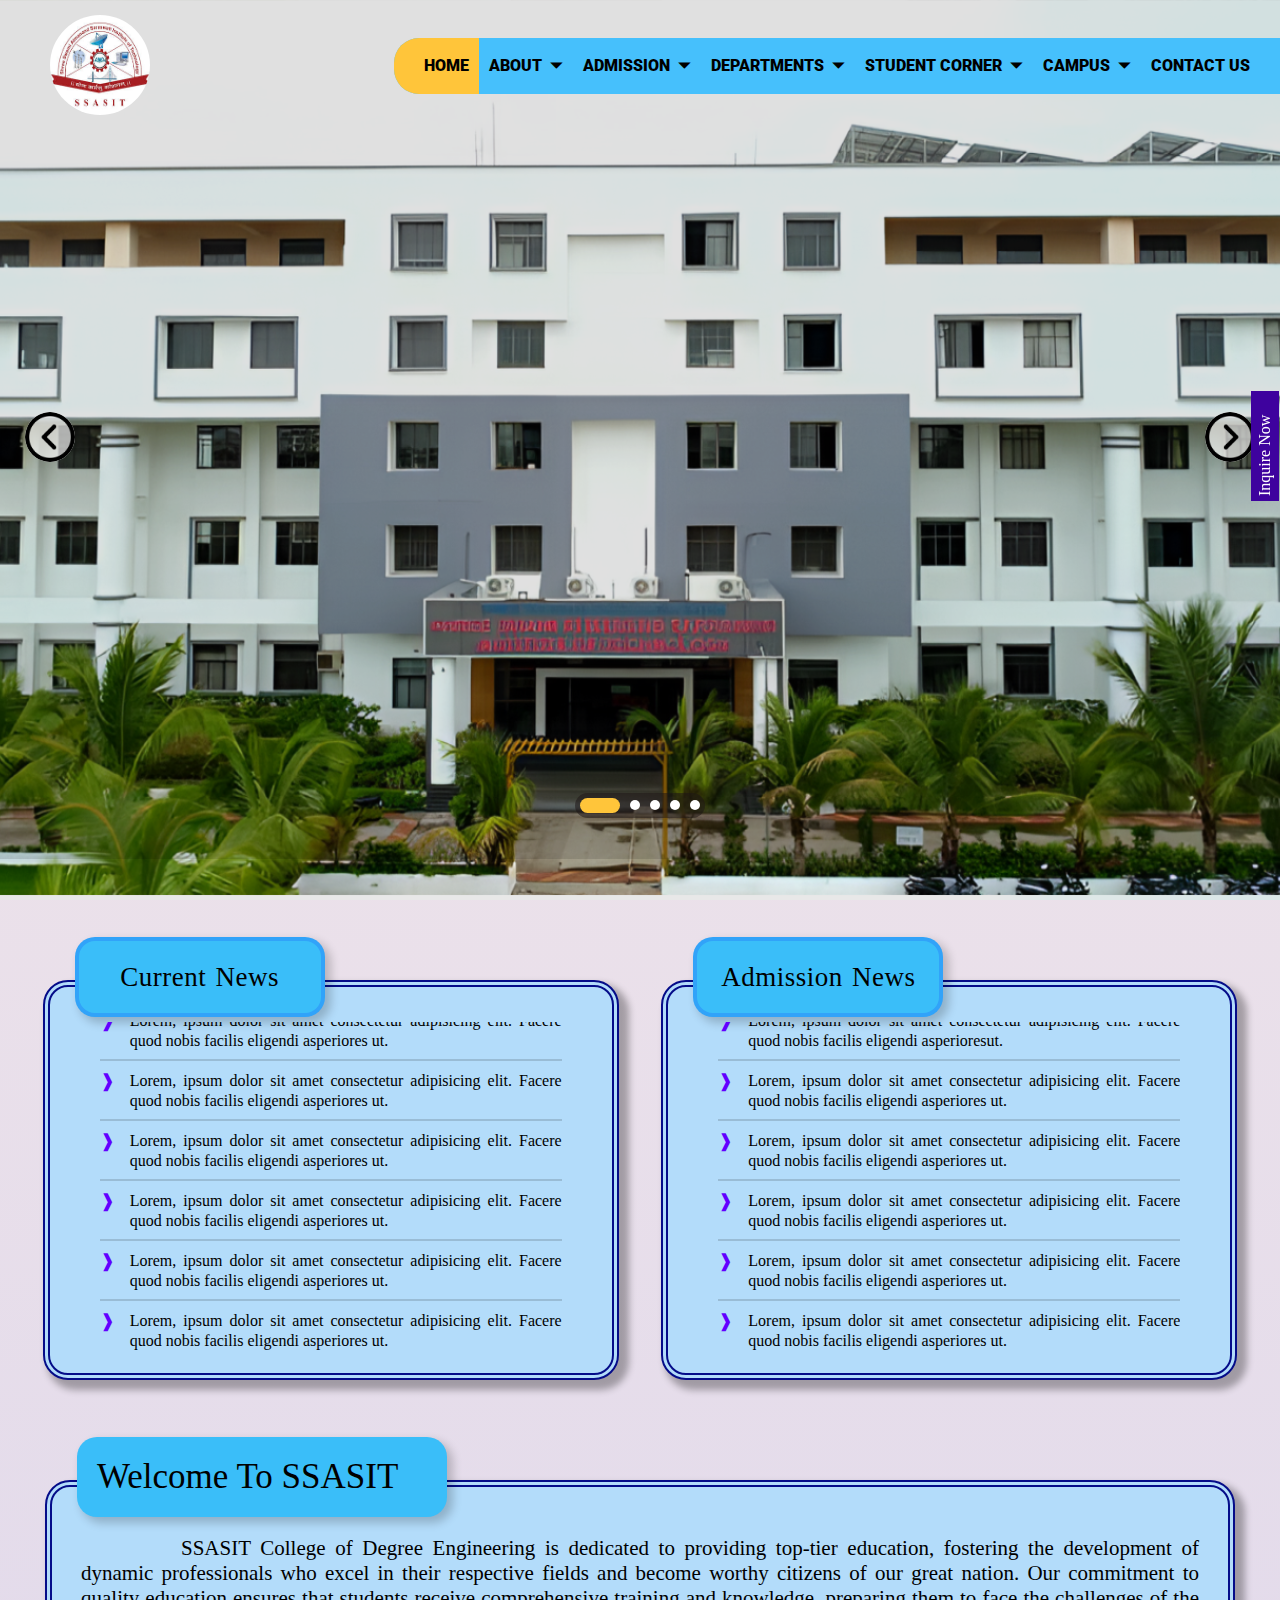
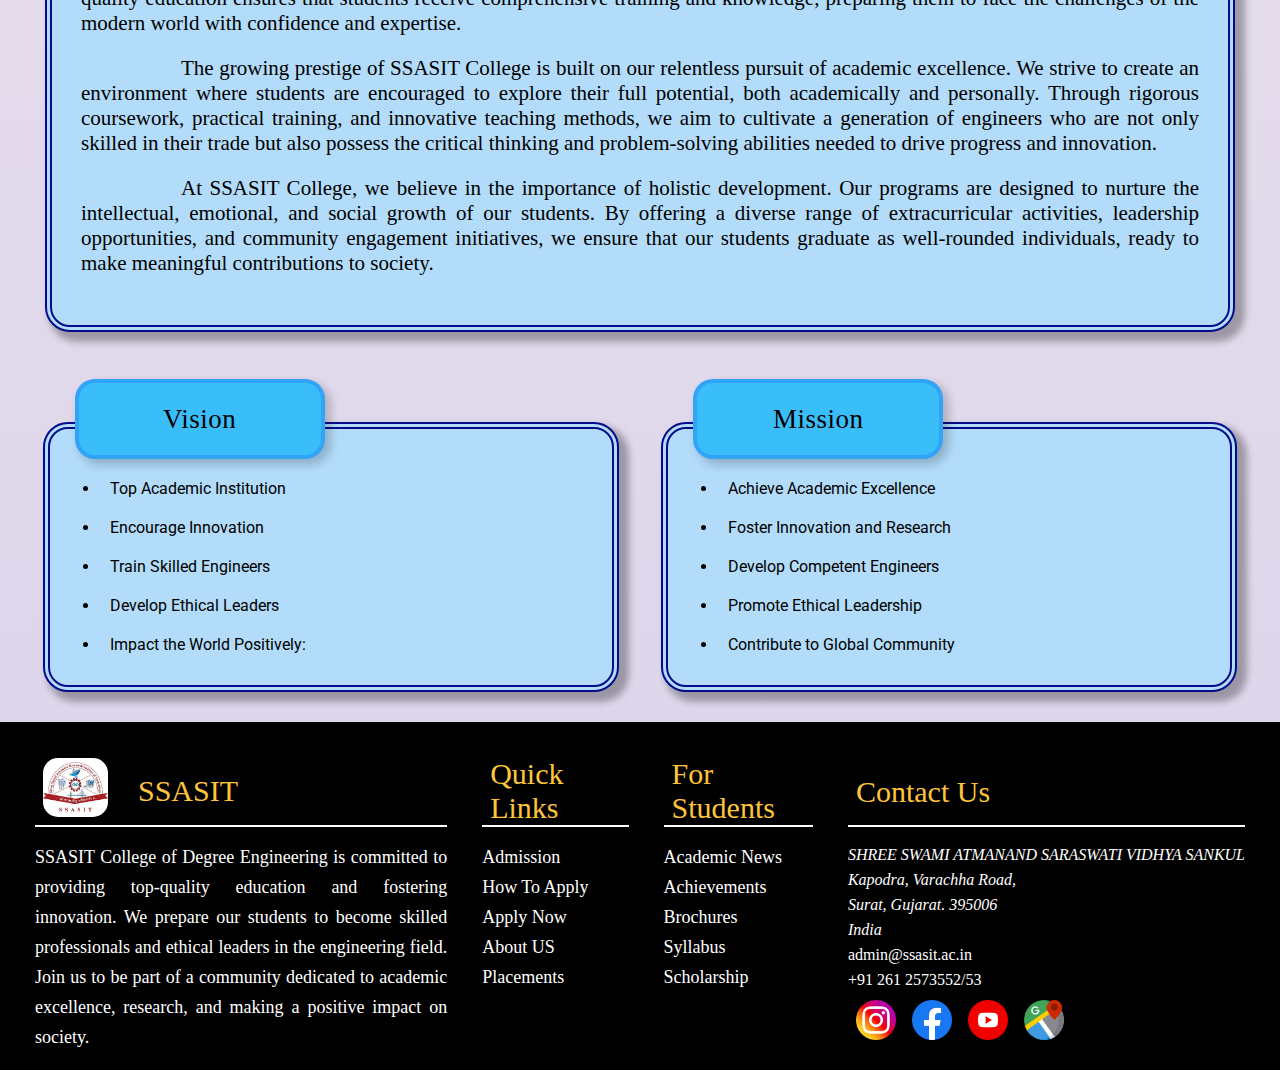
<file: index.html>
<!DOCTYPE html>
<html lang="en">

<head>
  <meta charset="UTF-8">
  <meta name="viewport" content="width=device-width, initial-scale=1.0">
  <title>SSASIT</title>
  <link rel="stylesheet" href="style.css">
  <link rel='preconnect' href='https://fonts.googleapis.com'>
  <link href='https://fonts.googleapis.com/css2?family=Roboto:ital,wght@1,900&display=swap' rel='stylesheet'
    type='text/css'>
</head>

<body>
  <div class="inquire_now">Inquire Now</div>
  <div class="bgimage">
    <div class="navbar">
      <div class="logo"><img src="src\images.jpeg"></div>
      <nav id='menu'>
        <ul class="menu_ul">
          <li  id="active" class="menu_li"><a href='index.html' class="active">Home</a></li>
          <li class="menu_li"><a class='dropdown-arrow' href='http://' id="menu_a">ABOUT</a>
            <div class='sub_menus'>
              <div class="about_ssasit">
                <div class="sub_menu_title">The Institute</div>
                <div class="sub_menu_item">
                  <ul>
                    <li>About SSASIT</li>
                    <li>Awards and Achievement</li>
                    <li>About Principal</li>
                    <li>Governing Body</li>
                    <li>Vision & Mission</li>
                  </ul>
                </div>
              </div>
              <div class="about_gtu">
                <div class="sub_menu_title">The University</div>
                <div class="sub_menu_item">
                  <ul>
                    <li>About GTU</li>
                    <li>Awards and Achievement</li>
                    <li>PROGRAMS</li>
                    <li>Governing Body</li>
                    <li>Vision & Mission</li>
                  </ul>
                </div>
              </div>
            </div>
          </li>
          <li class="menu_li"><a class='dropdown-arrow' href='http://' id="menu_a" id="menu_a"> ADMISSION</a>
            <div class='sub_menus'>
              <div class="sub_menu_item">
                <ul>
                  <li id="li_first">Programs Offer</li>
                  <li>Why SSASIT</li>
                  <li>How To Apply</li>
                  <li>Apply Now</li>
                  <li>Brochures</li>
                </ul>
              </div>
            </div>
          </li>
          <li class="menu_li"><a class='dropdown-arrow' href='departments.html' id="menu_a">Departments</a>
            <div class='sub_menus'>
              <div class="sub_menu_item">
                <ul>
                  <li id="li_first">Computer Engineering</li>
                  <li>Information Technology</li>
                  <li>Mechanical Engineering</li>
                  <li>Civil Engineering</li>
                  <li>Electrical Engineering</li>
                  <li>E&C Engineering</li>
                  <li>B.SC IT & M.SC. IT</a></li>
                  <li>BBA</a></li>
                  <li>BCA</a></li>
                </ul>
              </div>
            </div>
          </li>
          <li class="menu_li"><a class='dropdown-arrow' href='http://' id="menu_a">sTUDENT CORNER</a>
            <div class='sub_menus'>
              <div class="sub_menu_item">
                <ul>
                  <li id="li_first">Achievements</a></li>
                  <li>Academic News</a></li>
                  <li>Placements</a></li>
                  <li>Syllabus</a></li>
                  <li>Scholarship</a></li>
                </ul>
              </div>
            </div>
          </li>
          <li class="menu_li"><a class='dropdown-arrow' href='http://' id="menu_a"> CAMPUS</a>
            <div class='sub_menu_main_block'>
              <div class="sub_menu_block">
                <div class="sub_menu_title">Student Activity Club</div>
                <div class="sub_menu_item">
                  <ul>
                    <li>About SSASIT</li>
                    <li>Awards and Achievement</li>
                    <li>About Principal</li>
                    <li>Governing Body</li>
                  </ul>
                </div>
              </div>
              <div class="sub_menu_block">
                <div class="sub_menu_title">Major Events</div>
                <div class="sub_menu_item">
                  <ul>
                    <li>Game On</li>
                    <li>Project Fair</li>
                    <li>Techfest</li>
                    <li>Vivir</li>
                  </ul>
                </div>
              </div>
              <div class="sub_menu_block">
                <div class="sub_menu_title">Infra / Facility / Services</div>
                <div class="sub_menu_item">
                  <ul>
                    <li>Library</li>
                    <li>Cafeteria</li>
                    <li>Workshop</li>
                    <li>Computerlab</li>

                  </ul>
                </div>
              </div>
            </div>

          </li>
          <li class="menu_li"><a href='contact_us.html' id="menu_a">CONTACT US</a></li>
        </ul>
      </nav>
    </div>
    <div class="change_bg_image">
      <button class="p"><img src="src\p.png" alt=""></button>
      <button class="n"><img src="src\n.png" alt=""></button>
    </div>
    <div class="num_bar">
      <ul class="imagedis">
        <li class="num" id="1"></li>
        <li class="num" id="2"></li>
        <li class="num" id="3"></li>
        <li class="num" id="4"></li>
        <li class="num" id="5"></li>
      </ul>
    </div>
  </div>
  </body>                                                                     

  <div class="update_block">
    <div class="update_sub_block">
      <div class="update_block_title">Current News</div>
      <div class="update_block_box">
        <ul class="update_block_box_ul">
          <li class="update_block_box_li">
            <div class="update_block_box_li_before"></div>
            <div class="update_block_box_li_text"> Lorem, ipsum dolor sit amet consectetur adipisicing elit. Facere quod
              nobis facilis eligendi asperiores ut.</div>
          </li>
          <li class="update_block_box_li">
            <div class="update_block_box_li_before"></div>
            <div class="update_block_box_li_text">Lorem, ipsum dolor sit amet consectetur adipisicing elit. Facere quod
              nobis facilis eligendi asperiores ut.</div>
          </li>
          <li class="update_block_box_li">
            <div class="update_block_box_li_before"></div>
            <div class="update_block_box_li_text">Lorem, ipsum dolor sit amet consectetur adipisicing elit. Facere quod
              nobis facilis eligendi asperiores ut.</div>
          </li>
          <li class="update_block_box_li">
            <div class="update_block_box_li_before"></div>
            <div class="update_block_box_li_text">Lorem, ipsum dolor sit amet consectetur adipisicing elit. Facere quod
              nobis facilis eligendi asperiores ut.</div>
          </li>
          <li class="update_block_box_li">
            <div class="update_block_box_li_before"></div>
            <div class="update_block_box_li_text">Lorem, ipsum dolor sit amet consectetur adipisicing elit. Facere quod
              nobis facilis eligendi asperiores ut.</div>
          </li>
          <li class="update_block_box_li">
            <div class="update_block_box_li_before"></div>
            <div class="update_block_box_li_text">Lorem, ipsum dolor sit amet consectetur adipisicing elit. Facere quod
              nobis facilis eligendi asperiores ut.</div>
          </li>
          <li class="update_block_box_li">
            <div class="update_block_box_li_before"></div>
            <div class="update_block_box_li_text">Lorem, ipsum dolor sit amet consectetur adipisicing elit. Facere quod
              nobis facilis eligendi asperiores ut.</div>
          </li>
          <li class="update_block_box_li">
            <div class="update_block_box_li_before"></div>
            <div class="update_block_box_li_text">Lorem, ipsum dolor sit amet consectetur adipisicing elit. Facere quod
              nobis facilis eligendi asperiores ut.</div>
          </li>
          <li class="update_block_box_li">
            <div class="update_block_box_li_before"></div>
            <div class="update_block_box_li_text">Lorem, ipsum dolor sit amet consectetur adipisicing elit. Facere quod
              nobis facilis eligendi asperiores ut.</div>
          </li>
          <li class="update_block_box_li">
            <div class="update_block_box_li_before"></div>
            <div class="update_block_box_li_text">Lorem, ipsum dolor sit amet consectetur adipisicing elit. Facere quod
              nobis facilis eligendi asperiores ut.</div>
          </li>
          <li class="update_block_box_li">
            <div class="update_block_box_li_before"></div>
            <div class="update_block_box_li_text">Lorem, ipsum dolor sit amet consectetur adipisicing elit. Facere quod
              nobis facilis eligendi asperiores ut.</div>
          </li>
          <li class="update_block_box_li">
            <div class="update_block_box_li_before"></div>
            <div class="update_block_box_li_text">Lorem, ipsum dolor sit amet consectetur adipisicing elit. Facere quod
              nobis facilis eligendi asperiores ut.</div>
          </li>
          <li class="update_block_box_li">
            <div class="update_block_box_li_before"></div>
            <div class="update_block_box_li_text">Lorem, ipsum dolor sit amet consectetur adipisicing elit. Facere quod
              nobis facilis eligendi asperiores ut.</div>
          </li>
          <li class="update_block_box_li">
            <div class="update_block_box_li_before"></div>
            <div class="update_block_box_li_text">Lorem, ipsum dolor sit amet consectetur adipisicing elit. Facere quod
              nobis facilis eligendi asperiores ut.</div>
          </li>
          <li class="update_block_box_li">
            <div class="update_block_box_li_before"></div>
            <div class="update_block_box_li_text">Lorem, ipsum dolor sit amet consectetur adipisicing elit. Facere quod
              nobis facilis eligendi asperiores ut.</div>
          </li>
          <li class="update_block_box_li">
            <div class="update_block_box_li_before"></div>
            <div class="update_block_box_li_text">Lorem, ipsum dolor sit amet consectetur adipisicing elit. Facere quod
              nobis facilis eligendi asperiores ut.</div>
          </li>
          <li class="update_block_box_li">
            <div class="update_block_box_li_before"></div>
            <div class="update_block_box_li_text">Lorem, ipsum dolor sit amet consectetur adipisicing elit. Facere quod
              nobis facilis eligendi asperiores ut.</div>
          </li>
          <li class="update_block_box_li">
            <div class="update_block_box_li_before"></div>
            <div class="update_block_box_li_text">Lorem, ipsum dolor sit amet consectetur adipisicing elit. Facere quod
              nobis facilis eligendi asperiores ut.</div>
          </li>
          <li class="update_block_box_li">
            <div class="update_block_box_li_before"></div>
            <div class="update_block_box_li_text">Lorem, ipsum dolor sit amet consectetur adipisicing elit. Facere quod
              nobis facilis eligendi asperiores ut.</div>
          </li>
          <li class="update_block_box_li">
            <div class="update_block_box_li_before"></div>
            <div class="update_block_box_li_text">Lorem, ipsum dolor sit amet consectetur adipisicing elit. Facere quod
              nobis facilis eligendi asperiores ut.</div>
          </li>
        </ul>
      </div>
    </div>
    <div class="update_sub_block">
      <div class="update_block_title">Admission News</div>
      <div class="update_block_box">
        <ul class="update_block_box_ul">
          <li class="update_block_box_li">
            <div class="update_block_box_li_before"></div>
            <div class="update_block_box_li_text"> Lorem, ipsum dolor sit amet consectetur adipisicing elit. Facere quod
              nobis facilis eligendi asperioresut.</div>
          </li>
          <li class="update_block_box_li">
            <div class="update_block_box_li_before"></div>
            <div class="update_block_box_li_text">Lorem, ipsum dolor sit amet consectetur adipisicing elit. Facere quod
              nobis facilis eligendi asperiores ut.</div>
          </li>
          <li class="update_block_box_li">
            <div class="update_block_box_li_before"></div>
            <div class="update_block_box_li_text">Lorem, ipsum dolor sit amet consectetur adipisicing elit. Facere quod
              nobis facilis eligendi asperiores ut.</div>
          </li>
          <li class="update_block_box_li">
            <div class="update_block_box_li_before"></div>
            <div class="update_block_box_li_text">Lorem, ipsum dolor sit amet consectetur adipisicing elit. Facere quod
              nobis facilis eligendi asperiores ut.</div>
          </li>
          <li class="update_block_box_li">
            <div class="update_block_box_li_before"></div>
            <div class="update_block_box_li_text">Lorem, ipsum dolor sit amet consectetur adipisicing elit. Facere quod
              nobis facilis eligendi asperiores ut.</div>
          </li>
          <li class="update_block_box_li">
            <div class="update_block_box_li_before"></div>
            <div class="update_block_box_li_text">Lorem, ipsum dolor sit amet consectetur adipisicing elit. Facere quod
              nobis facilis eligendi asperiores ut.</div>
          </li>
          <li class="update_block_box_li">
            <div class="update_block_box_li_before"></div>
            <div class="update_block_box_li_text">Lorem, ipsum dolor sit amet consectetur adipisicing elit. Facere quod
              nobis facilis eligendi asperiores ut.</div>
          </li>
          <li class="update_block_box_li">
            <div class="update_block_box_li_before"></div>
            <div class="update_block_box_li_text">Lorem, ipsum dolor sit amet consectetur adipisicing elit. Facere quod
              nobis facilis eligendi asperiores ut.</div>
          </li>
          <li class="update_block_box_li">
            <div class="update_block_box_li_before"></div>
            <div class="update_block_box_li_text">Lorem, ipsum dolor sit amet consectetur adipisicing elit. Facere quod
              nobis facilis eligendi asperiores ut.</div>
          </li>
          <li class="update_block_box_li">
            <div class="update_block_box_li_before"></div>
            <div class="update_block_box_li_text">Lorem, ipsum dolor sit amet consectetur adipisicing elit. Facere quod
              nobis facilis eligendi asperiores ut.</div>
          </li>
          <li class="update_block_box_li">
            <div class="update_block_box_li_before"></div>
            <div class="update_block_box_li_text">Lorem, ipsum dolor sit amet consectetur adipisicing elit. Facere quod
              nobis facilis eligendi asperiores ut.</div>
          </li>
          <li class="update_block_box_li">
            <div class="update_block_box_li_before"></div>
            <div class="update_block_box_li_text">Lorem, ipsum dolor sit amet consectetur adipisicing elit. Facere quod
              nobis facilis eligendi asperiores ut.</div>
          </li>
          <li class="update_block_box_li">
            <div class="update_block_box_li_before"></div>
            <div class="update_block_box_li_text">Lorem, ipsum dolor sit amet consectetur adipisicing elit. Facere quod
              nobis facilis eligendi asperiores ut.</div>
          </li>
          <li class="update_block_box_li">
            <div class="update_block_box_li_before"></div>
            <div class="update_block_box_li_text">Lorem, ipsum dolor sit amet consectetur adipisicing elit. Facere quod
              nobis facilis eligendi asperiores ut.</div>
          </li>
          <li class="update_block_box_li">
            <div class="update_block_box_li_before"></div>
            <div class="update_block_box_li_text">Lorem, ipsum dolor sit amet consectetur adipisicing elit. Facere quod
              nobis facilis eligendi asperiores ut.</div>
          </li>
          <li class="update_block_box_li">
            <div class="update_block_box_li_before"></div>
            <div class="update_block_box_li_text">Lorem, ipsum dolor sit amet consectetur adipisicing elit. Facere quod
              nobis facilis eligendi asperiores ut.</div>
          </li>
          <li class="update_block_box_li">
            <div class="update_block_box_li_before"></div>
            <div class="update_block_box_li_text">Lorem, ipsum dolor sit amet consectetur adipisicing elit. Facere quod
              nobis facilis eligendi asperiores ut.</div>
          </li>
          <li class="update_block_box_li">
            <div class="update_block_box_li_before"></div>
            <div class="update_block_box_li_text">Lorem, ipsum dolor sit amet consectetur adipisicing elit. Facere quod
              nobis facilis eligendi asperiores ut.</div>
          </li>
          <li class="update_block_box_li">
            <div class="update_block_box_li_before"></div>
            <div class="update_block_box_li_text">Lorem, ipsum dolor sit amet consectetur adipisicing elit. Facere quod
              nobis facilis eligendi asperiores ut.</div>
          </li>
          <li class="update_block_box_li">
            <div class="update_block_box_li_before"></div>
            <div class="update_block_box_li_text">Lorem, ipsum dolor sit amet consectetur adipisicing elit. Facere quod
              nobis facilis eligendi asperiores ut.</div>
          </li>
        </ul>
      </div>
    </div>
  </div>
  <div class="welcome_box">
    <div class="welcome_box_title">Welcome To SSASIT</div>
    <div class="welcome_box_data">
      <p>SSASIT College of Degree Engineering is dedicated to providing top-tier education, fostering the development of
        dynamic professionals who excel in their respective fields and become worthy citizens of our great nation. Our
        commitment to quality education ensures that students receive comprehensive training and knowledge, preparing
        them
        to face the challenges of the modern world with confidence and expertise.</p>

      <p>The growing prestige of SSASIT College is built on our relentless pursuit of academic excellence. We strive to
        create an environment where students are encouraged to explore their full potential, both academically and
        personally. Through rigorous coursework, practical training, and innovative teaching methods, we aim to
        cultivate
        a generation of engineers who are not only skilled in their trade but also possess the critical thinking and
        problem-solving abilities needed to drive progress and innovation.</p>

      <p>At SSASIT College, we believe in the importance of holistic development. Our programs are designed to nurture
        the
        intellectual, emotional, and social growth of our students. By offering a diverse range of extracurricular
        activities, leadership opportunities, and community engagement initiatives, we ensure that our students graduate
        as well-rounded individuals, ready to make meaningful contributions to society.</p>

    </div>
  </div>
  <div class="welcome_update_block">
    <div class="welcome_update_sub_block">
      <div class="update_block_title">Vision</div>
      <div class="update_block_box">
        <ul class="welcome_ul">
          <li>Top Academic Institution</li>
          <li>Encourage Innovation</li>
          <li>Train Skilled Engineers</li>
          <li>Develop Ethical Leaders</li>
          <li>Impact the World Positively:</li>
        </ul>
      </div>
    </div>
    <div class="welcome_update_sub_block">
      <div class="update_block_title">Mission</div>
      <div class="update_block_box">
        <ul class="welcome_ul">
          <li>Achieve Academic Excellence</li>
          <li>Foster Innovation and Research</li>
          <li>Develop Competent Engineers</li>
          <li>Promote Ethical Leadership</li>
          <li>Contribute to Global Community</li>
        </ul>
      </div>
    </div>
  </div>
  <footer>
    <div class="footer_info">
      <div class="footer_title">
        <div class="footer_info_title_logo"><img src="src\images.jpeg" alt=""></div>
        <div class="footer_info_title_name">SSASIT</div>
      </div>
      <div class="footer_content">
        SSASIT College of Degree Engineering is committed to providing top-quality education and fostering innovation.
        We prepare our students to become skilled professionals and ethical leaders in the engineering field. Join us to
        be part of a community dedicated to academic excellence, research, and making a positive impact on society.
      </div>
    </div>
    <div class="footer_quick_link">
      <div class="footer_title">Quick Links</div>
      <div class="footer_content">
        <ul>
          <li>Admission</li>
          <li>How To Apply</li>
          <li>Apply Now</li>
          <li>About US</li>
          <li>Placements</li>
        </ul>
      </div>
    </div>
    </div>
    <div class="footer_for_student">
      <div class="footer_title">For Students</div>
      <div class="footer_content">
        <ul>
          <li>Academic News</li>
          <li>Achievements</li>
          <li>Brochures</li>
          <li>Syllabus</li>
          <li>Scholarship</li>
        </ul>
      </div>
    </div>
    <div class="footer_contact">
      <div class="footer_title">Contact Us</div>
      <address>
        <pre>SHREE SWAMI ATMANAND SARASWATI VIDHYA SANKUL
Kapodra, Varachha Road,
Surat, Gujarat. 395006
India</pre>
      </address>
      <div class="email">admin@ssasit.ac.in</div>
      <div class="phone_number">+91 261 2573552/53</div>
      <div class="footer_icon">
        <ul>
          <li> <a href="https://www.instagram.com/ssasit_surat/" target="_blank" rel="noopener noreferrer"> <img src="src\i1.png" alt=""></a></li>
          <li> <a href="https://www.facebook.com/SSASIT/" target="_blank" rel="noopener noreferrer"> <img src="src\i2.png" alt=""></a></li>
          <li> <a href="https://www.youtube.com/@ssasitsurat" target="_blank" rel="noopener noreferrer"> <img src="src\i3.png" alt=""></a></li>
          <li> <a href="https://maps.app.goo.gl/u6Am1iMaj4aqwiBD9" target="_blank" rel="noopener noreferrer"> <img src="src\i4.png" alt=""></a></li>
        </ul>
      </div>
    </div>
  </footer>
  <script src="script.js"></script>
</body>

</html>
</file>
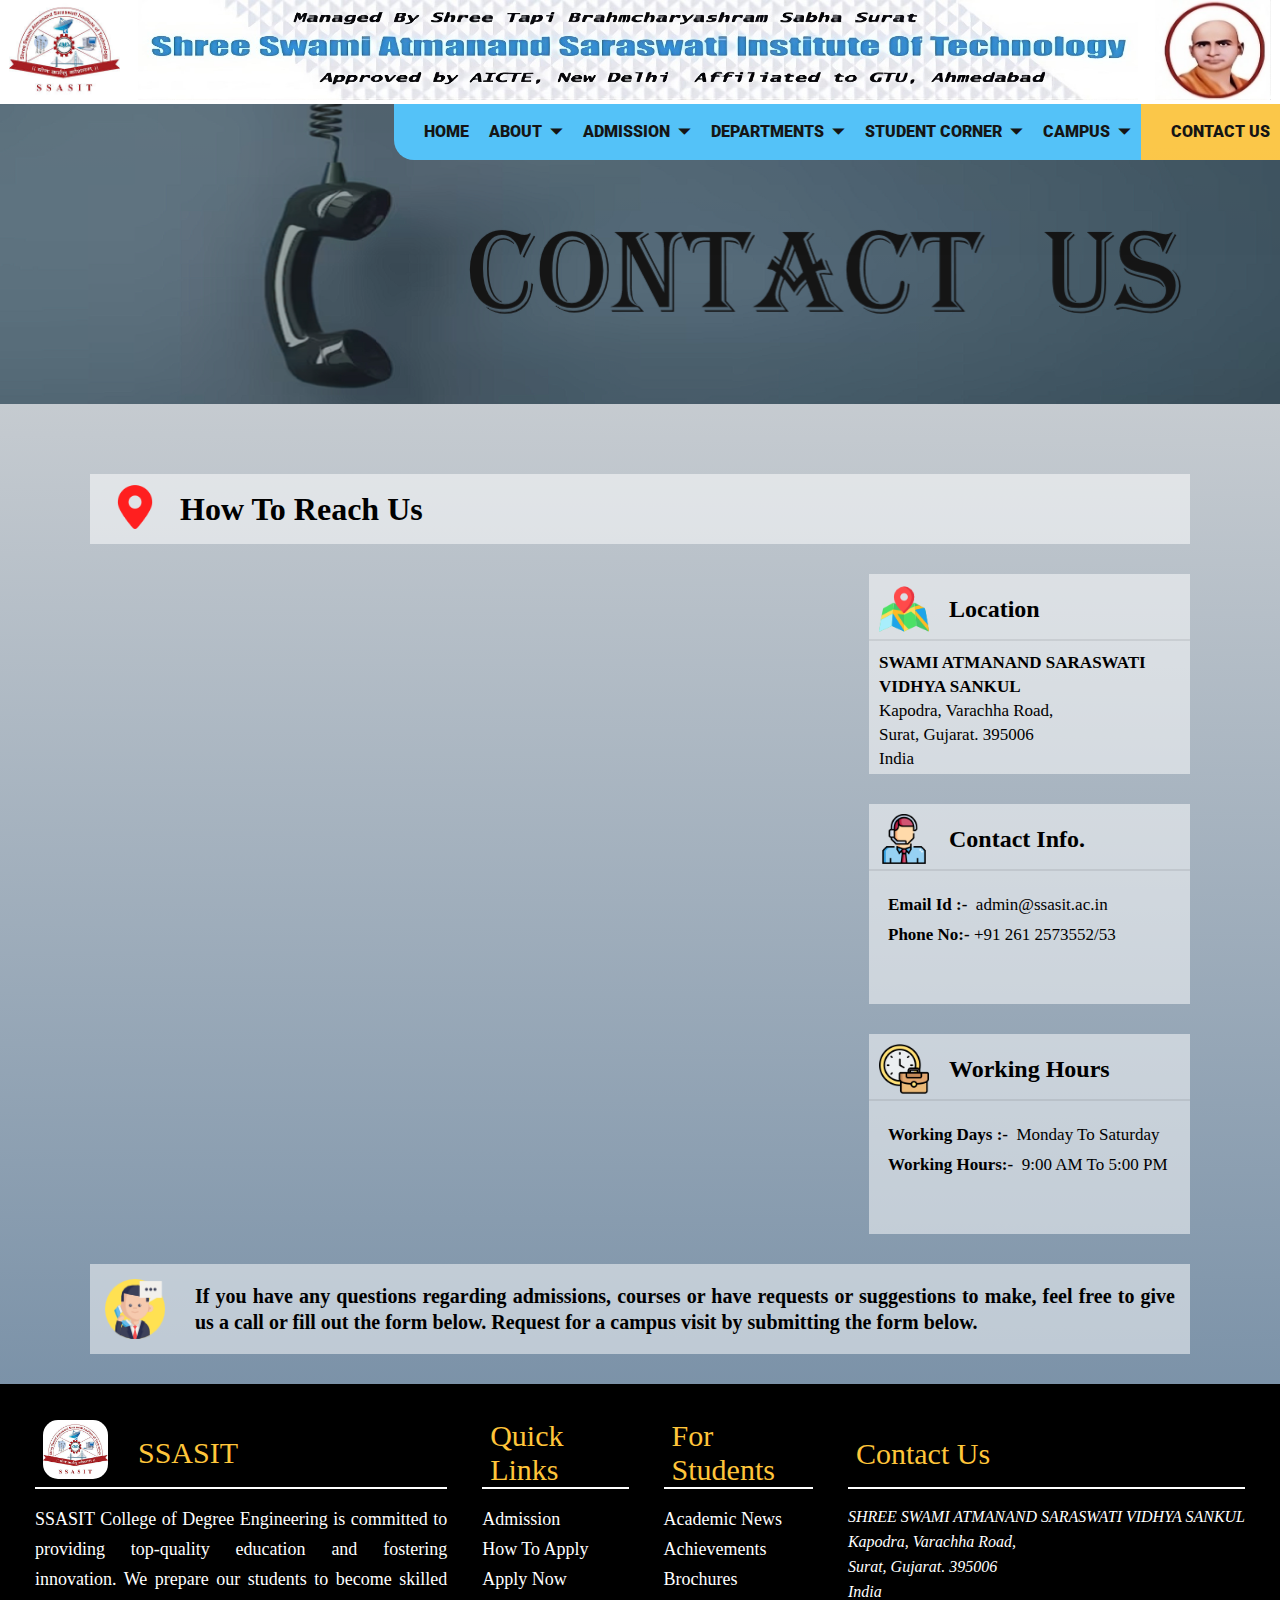
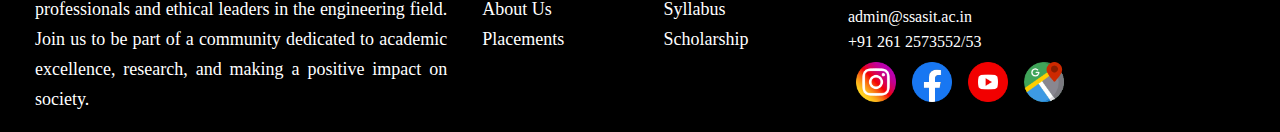
<file: contact_us.html>
<!DOCTYPE html>
<html lang="en">

<head>
    <meta charset="UTF-8">
    <meta name="viewport" content="width=device-width, initial-scale=1.0">
    <title>Sassit</title>
    <link rel="stylesheet" href="style1.css">
    <link href='https://fonts.googleapis.com/css2?family=Roboto:ital,wght@1,900&display=swap' rel='stylesheet'
        type='text/css'>

</head>

<body>
    <div class="main_logo">
        <div><img src="src\images.jpeg"></div>
        <div><img id="img_text" src="src\logo_text.jpeg"></div>
        <div><img src="src\logo_men.jpeg"></div>
    </div>
    <div class="data_bg">
        <div class="navbar">
            <nav id='menu'>
                <ul class="menu_ul">
                    <li class="menu_li" id="menu_first"><a href='index.html'>Home</a></li>
                    <li class="menu_li"><a class='dropdown-arrow' href='http://' id="menu_a">ABOUT</a>
                        <div class='sub_menus'>
                            <div class="about_ssasit">
                                <div class="sub_menu_title">The Institute</div>
                                <div class="sub_menu_item">
                                    <ul>
                                        <li>About SSASIT</li>
                                        <li>Awards and Achievement</li>
                                        <li>About Principal</li>
                                        <li>Governing Body</li>
                                        <li>Vision & Mission</li>
                                    </ul>
                                </div>
                            </div>
                            <div class="about_gtu">
                                <div class="sub_menu_title">The University</div>
                                <div class="sub_menu_item">
                                    <ul>
                                        <li>About GTU</li>
                                        <li>Awards and Achievement</li>
                                        <li>PROGRAMS</li>
                                        <li>Governing Body</li>
                                        <li>Vision & Mission</li>
                                    </ul>
                                </div>
                            </div>
                        </div>
                    </li>
                    <li class="menu_li"><a class='dropdown-arrow' href='http://' id="menu_a" id="menu_a"> ADMISSION</a>
                        <div class='sub_menus'>
                            <div class="sub_menu_item">
                                <ul>
                                    <li id="li_first">Programs Offer</li>
                                    <li>Why SSASIT</li>
                                    <li>How To Apply</li>
                                    <li>Apply Now</li>
                                    <li>Brochures</li>
                                </ul>
                            </div>
                        </div>
                    </li>
                    <li class="menu_li"><a class='dropdown-arrow' href='departments.html' id="menu_a">Departments</a>
                        <div class='sub_menus'>
                            <div class="sub_menu_item">
                                <ul>
                                    <li id="li_first">Computer Engineering</li>
                                    <li>Information Technology</li>
                                    <li>Mechanical Engineering</li>
                                    <li>Civil Engineering</li>
                                    <li>Electrical Engineering</li>
                                    <li>E&C Engineering</li>
                                    <li>B.SC IT & M.SC. IT</a></li>
                                    <li>BBA</a></li>
                                    <li>BCA</a></li>
                                </ul>
                            </div>
                        </div>
                    </li>
                    <li class="menu_li"><a class='dropdown-arrow' href='http://' id="menu_a">sTUDENT CORNER</a>
                        <div class='sub_menus'>
                            <div class="sub_menu_item">
                                <ul>
                                    <li id="li_first">Achievements</a></li>
                                    <li>Academic News</a></li>
                                    <li>Placements</a></li>
                                    <li>Syllabus</a></li>
                                    <li>Scholarship</a></li>
                                </ul>
                            </div>
                        </div>
                    </li>
                    <li class="menu_li"><a class='dropdown-arrow' href='http://' id="menu_a"> CAMPUS</a>
                        <div class='sub_menu_main_block'>
                            <div class="sub_menu_block">
                                <div class="sub_menu_title">Student Activity Club</div>
                                <div class="sub_menu_item">
                                    <ul>
                                        <li>About SSASIT</li>
                                        <li>Awards and Achievement</li>
                                        <li>About Principal</li>
                                        <li>Governing Body</li>
                                    </ul>
                                </div>
                            </div>
                            <div class="sub_menu_block">
                                <div class="sub_menu_title">Major Events</div>
                                <div class="sub_menu_item">
                                    <ul>
                                        <li>Game On</li>
                                        <li>Project Fair</li>
                                        <li>Techfest</li>
                                        <li>Vivir</li>
                                    </ul>
                                </div>
                            </div>
                            <div class="sub_menu_block">
                                <div class="sub_menu_title">Infra / Facility / Services</div>
                                <div class="sub_menu_item">
                                    <ul>
                                        <li>Library</li>
                                        <li>Cafeteria</li>
                                        <li>Workshop</li>
                                        <li>Computerlab</li>

                                    </ul>
                                </div>
                            </div>
                        </div>
                    </li>
                    <li class="menu_li" id="active"><a href='contact_us.html' id="menu_a">CONTACT US</a></li>
                </ul>
            </nav>
        </div>
    </div>
    <div class="contact_us_box">
        <div class="contact_us_main_box">
            <div class="contact_us_main_box_title">
                <div class="contact_us_main_box_title_img"><img src="src\gps.png" alt=""></div>
                <h1>How To Reach Us</h1>
            </div>
            <div class="contact_us_sub_box">
                <div class="contact_us_iframe"><iframe
                        src="https://www.google.com/maps/embed?pb=!1m18!1m12!1m3!1d29754.74975177033!2d72.84868072315643!3d21.21821450062445!2m3!1f0!2f0!3f0!3m2!1i1024!2i768!4f13.1!3m3!1m2!1s0x3be04f6b902ee2a1%3A0x116fcdb2bd69883d!2sShree%20Swami%20Atmanand%20Saraswati%20Institute%20of%20Technology!5e0!3m2!1sen!2sin!4v1718863212640!5m2!1sen!2sin"
                        width="600" height="450" style="border:0;" allowfullscreen="" loading="lazy"
                        referrerpolicy="no-referrer-when-downgrade"></iframe></div>
                <div class="contact_us_sub_sub_box">
                    <div class="contact_us_sub_sub_small_box">
                        <div class="contact_us_sub_sub_small_box_title_box">
                            <img src="src\map.png" alt="">
                            <h2>Location</h2>
                        </div>
                        <div class="contact_us_sub_sub_small_box_data_box">
                            <pre><strong>SWAMI ATMANAND SARASWATI
VIDHYA SANKUL</strong>
Kapodra, Varachha Road,
Surat, Gujarat. 395006
India
</pre>
                        </div>
                    </div>
                    <div class="contact_us_sub_sub_small_box">
                        <div class="contact_us_sub_sub_small_box_title_box">
                            <img src="src\customer-support.png" alt="">
                            <h2>Contact Info.</h2>
                        </div>
                        <div class="contact_us_sub_sub_small_box_data_box">
                            <pre id="contact_info"><strong>Email Id :-</strong>  admin@ssasit.ac.in
<strong>Phone No:-</strong> +91 261 2573552/53
                        </pre>
                        </div>
                    </div>
                    <div class="contact_us_sub_sub_small_box">
                        <div class="contact_us_sub_sub_small_box_title_box">
                            <img src="src\working-time.png" alt="">
                            <h2>Working Hours</h2>
                        </div>
                        <div class="contact_us_sub_sub_small_box_data_box">
                            <pre id="contact_info"><strong>Working Days :-  </strong>Monday To Saturday
<strong>Working Hours:- </strong> 9:00 AM To 5:00 PM</pre>
                        </div>
                    </div>
                </div>
            </div>
            <div class="contact_us_main_box_last_text">
                <img src="src\call.png" alt="">
                <h2>If you have any questions regarding admissions, courses or have requests or suggestions to make,
                    feel free to give us a call or fill out the form below. Request for a campus visit by submitting the
                    form below.</h2>
            </div>

        </div>
    </div>
    <footer>
        <!-- Footer Info Section -->
        <div class="footer_info">
            <div class="footer_title">
                <div class="footer_info_title_logo">
                    <img src="src/images.jpeg" alt="SSASIT Logo">
                </div>
                <div class="footer_info_title_name">SSASIT</div>
            </div>
            <div class="footer_content">
                SSASIT College of Degree Engineering is committed to providing top-quality education and fostering
                innovation.
                We prepare our students to become skilled professionals and ethical leaders in the engineering field.
                Join us to
                be part of a community dedicated to academic excellence, research, and making a positive impact on
                society.
            </div>
        </div>

        <!-- Quick Links Section -->
        <div class="footer_quick_link">
            <div class="footer_title">Quick Links</div>
            <div class="footer_content">
                <ul>
                    <li>Admission</li>
                    <li>How To Apply</li>
                    <li>Apply Now</li>
                    <li>About Us</li>
                    <li>Placements</li>
                </ul>
            </div>
        </div>

        <!-- For Students Section -->
        <div class="footer_for_student">
            <div class="footer_title">For Students</div>
            <div class="footer_content">
                <ul>
                    <li>Academic News</li>
                    <li>Achievements</li>
                    <li>Brochures</li>
                    <li>Syllabus</li>
                    <li>Scholarship</li>
                </ul>
            </div>
        </div>

        <!-- Contact Us Section -->
        <div class="footer_contact">
            <div class="footer_title">Contact Us</div>
            <address>
                <pre>SHREE SWAMI ATMANAND SARASWATI VIDHYA SANKUL
Kapodra, Varachha Road,
Surat, Gujarat. 395006
India</pre>
            </address>
            <div class="email">admin@ssasit.ac.in</div>
            <div class="phone_number">+91 261 2573552/53</div>
            <div class="footer_icon">
                <ul>
                    <li>
                        <a href="https://www.instagram.com/ssasit_surat/" target="_blank" rel="noopener noreferrer">
                            <img src="src/i1.png" alt="Instagram">
                        </a>
                    </li>
                    <li>
                        <a href="https://www.facebook.com/SSASIT/" target="_blank" rel="noopener noreferrer">
                            <img src="src/i2.png" alt="Facebook">
                        </a>
                    </li>
                    <li>
                        <a href="https://www.youtube.com/@ssasitsurat" target="_blank" rel="noopener noreferrer">
                            <img src="src/i3.png" alt="YouTube">
                        </a>
                    </li>
                    <li>
                        <a href="https://maps.app.goo.gl/u6Am1iMaj4aqwiBD9" target="_blank" rel="noopener noreferrer">
                            <img src="src/i4.png" alt="Google Maps">
                        </a>
                    </li>
                </ul>
            </div>
        </div>
    </footer>

</body>

</html>
</file>
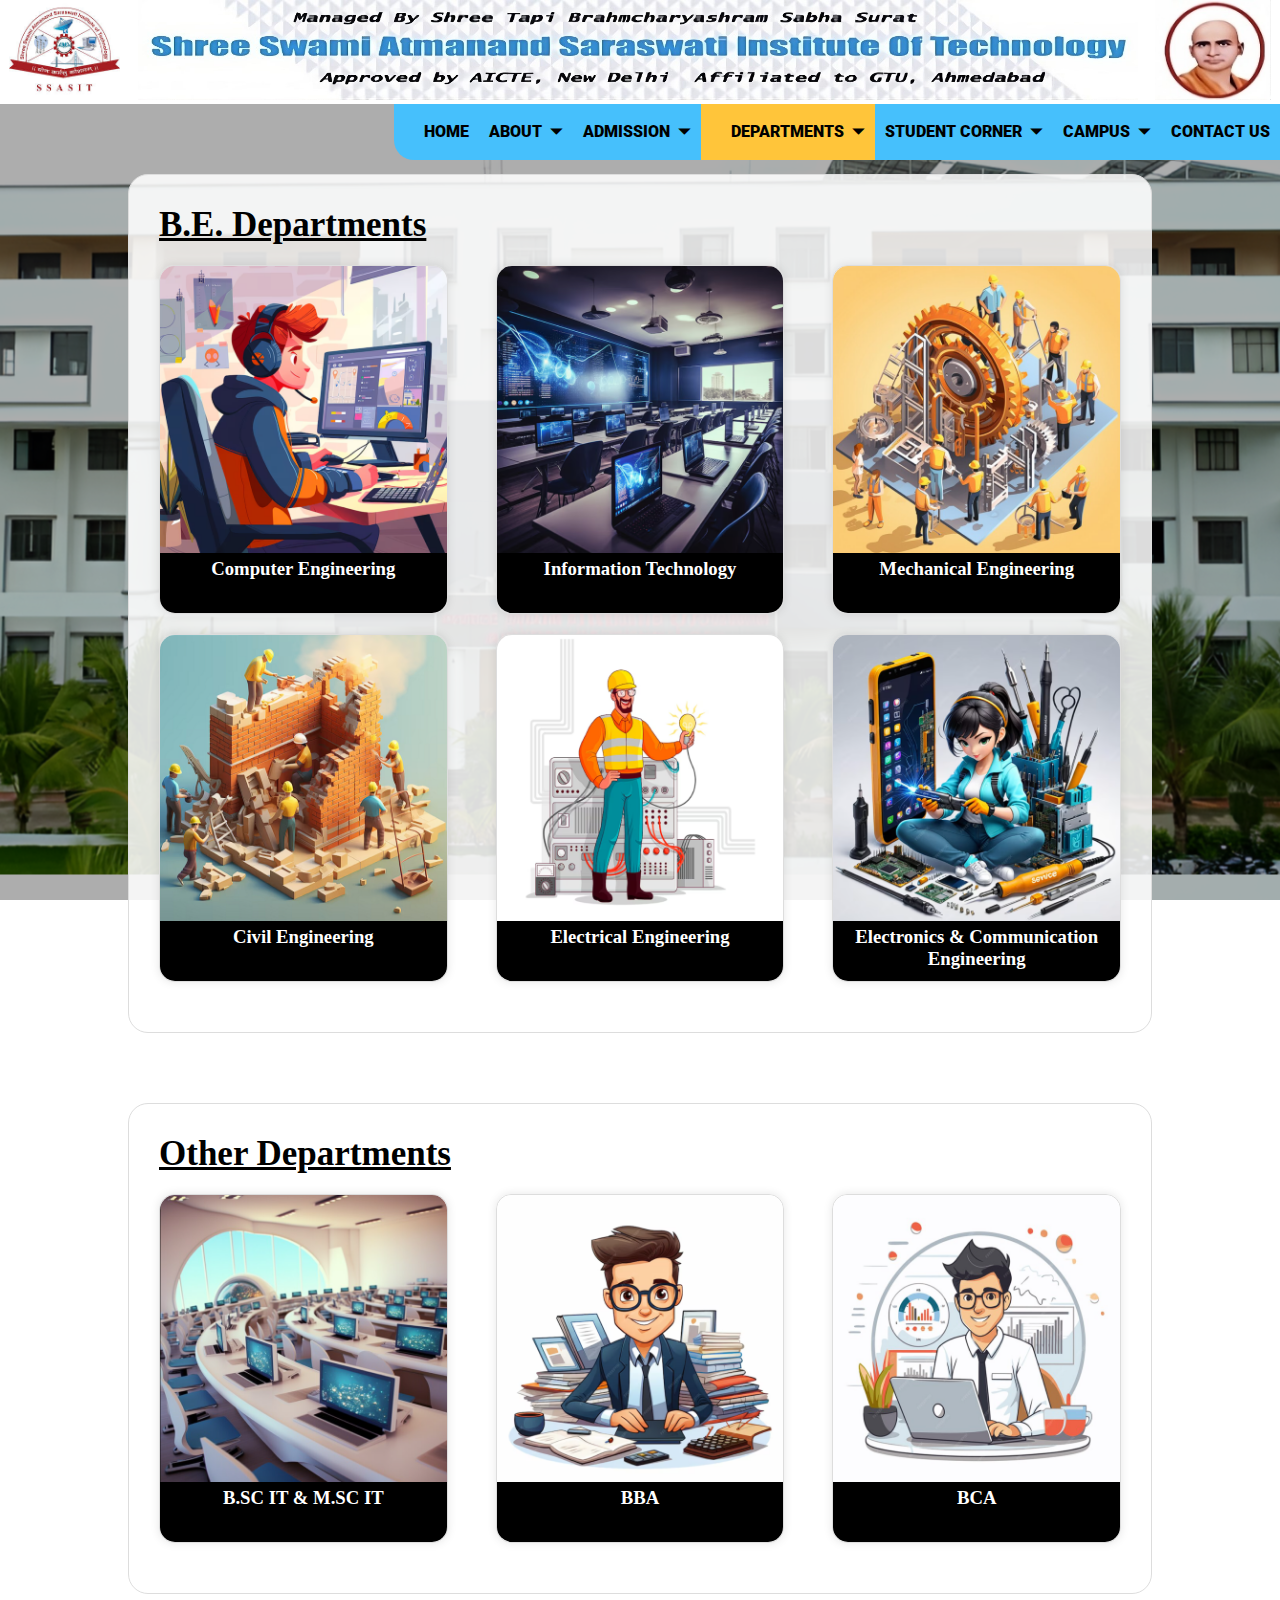
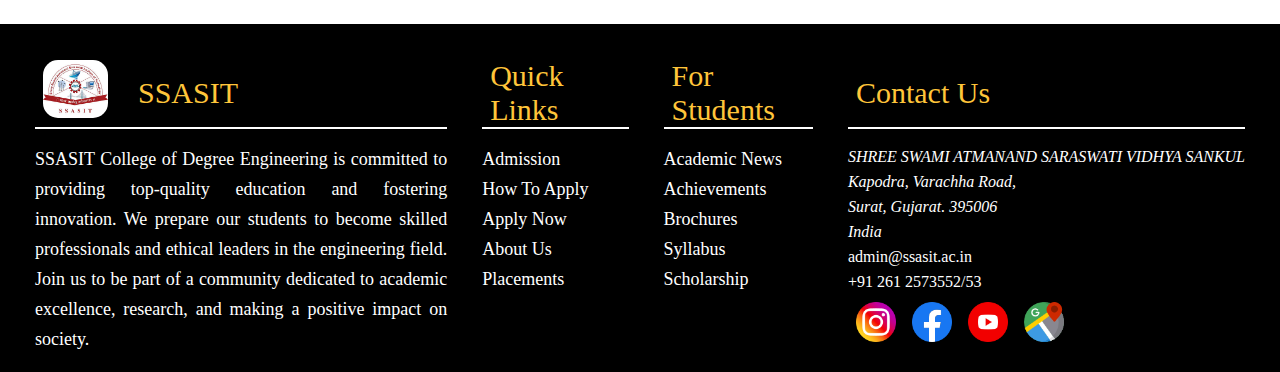
<file: departments.html>
<!DOCTYPE html>
<html lang="en">

<head>
    <meta charset="UTF-8">
    <meta name="viewport" content="width=device-width, initial-scale=1.0">
    <title>College Departments</title>
    <link rel="stylesheet" href="style1.css">
    <link href='https://fonts.googleapis.com/css2?family=Roboto:ital,wght@1,900&display=swap' rel='stylesheet'
        type='text/css'>
</head>

<body class="department_body">
    <div class="main_logo">
        <div><img src="src\images.jpeg"></div>
        <div><img id="img_text" src="src\logo_text.jpeg"></div>
        <div><img src="src\logo_men.jpeg"></div>
    </div>
    <div class="navbar">
        <nav id='menu'>
            <ul class="menu_ul">
                <li class="menu_li" id="menu_first"><a href='index.html'>Home</a></li>
                <li class="menu_li"><a class='dropdown-arrow' href='http://' id="menu_a">ABOUT</a>
                    <div class='sub_menus'>
                        <div class="about_ssasit">
                            <div class="sub_menu_title">The Institute</div>
                            <div class="sub_menu_item">
                                <ul>
                                    <li>About SSASIT</li>
                                    <li>Awards and Achievement</li>
                                    <li>About Principal</li>
                                    <li>Governing Body</li>
                                    <li>Vision & Mission</li>
                                </ul>
                            </div>
                        </div>
                        <div class="about_gtu">
                            <div class="sub_menu_title">The University</div>
                            <div class="sub_menu_item">
                                <ul>
                                    <li>About GTU</li>
                                    <li>Awards and Achievement</li>
                                    <li>PROGRAMS</li>
                                    <li>Governing Body</li>
                                    <li>Vision & Mission</li>
                                </ul>
                            </div>
                        </div>
                    </div>
                </li>
                <li class="menu_li"><a class='dropdown-arrow' href='http://' id="menu_a" id="menu_a"> ADMISSION</a>
                    <div class='sub_menus'>
                        <div class="sub_menu_item">
                            <ul>
                                <li id="li_first">Programs Offer</li>
                                <li>Why SSASIT</li>
                                <li>How To Apply</li>
                                <li>Apply Now</li>
                                <li>Brochures</li>
                            </ul>
                        </div>
                    </div>
                </li>
                <li class="menu_li" id="active"><a class='dropdown-arrow' href='departments.html' id="menu_a">Departments</a>
                    <div class='sub_menus'>
                        <div class="sub_menu_item">
                            <ul>
                                <li id="li_first">Computer Engineering</li>
                                <li>Information Technology</li>
                                <li>Mechanical Engineering</li>
                                <li>Civil Engineering</li>
                                <li>Electrical Engineering</li>
                                <li>E&C Engineering</li>
                                <li>B.SC IT & M.SC. IT</a></li>
                                <li>BBA</a></li>
                                <li>BCA</a></li>
                            </ul>
                        </div>
                    </div>
                </li>
                <li class="menu_li"><a class='dropdown-arrow' href='http://' id="menu_a">sTUDENT CORNER</a>
                    <div class='sub_menus'>
                        <div class="sub_menu_item">
                            <ul>
                                <li id="li_first">Achievements</a></li>
                                <li>Academic News</a></li>
                                <li>Placements</a></li>
                                <li>Syllabus</a></li>
                                <li>Scholarship</a></li>
                            </ul>
                        </div>
                    </div>
                </li>
                <li class="menu_li"><a class='dropdown-arrow' href='http://' id="menu_a"> CAMPUS</a>
                    <div class='sub_menu_main_block'>
                        <div class="sub_menu_block">
                            <div class="sub_menu_title">Student Activity Club</div>
                            <div class="sub_menu_item">
                                <ul>
                                    <li>About SSASIT</li>
                                    <li>Awards and Achievement</li>
                                    <li>About Principal</li>
                                    <li>Governing Body</li>
                                </ul>
                            </div>
                        </div>
                        <div class="sub_menu_block">
                            <div class="sub_menu_title">Major Events</div>
                            <div class="sub_menu_item">
                                <ul>
                                    <li>Game On</li>
                                    <li>Project Fair</li>
                                    <li>Techfest</li>
                                    <li>Vivir</li>
                                </ul>
                            </div>
                        </div>
                        <div class="sub_menu_block">
                            <div class="sub_menu_title">Infra / Facility / Services</div>
                            <div class="sub_menu_item">
                                <ul>
                                    <li>Library</li>
                                    <li>Cafeteria</li>
                                    <li>Workshop</li>
                                    <li>Computerlab</li>

                                </ul>
                            </div>
                        </div>
                    </div>
                </li>
                <li class="menu_li" ><a href='contact_us.html' id="menu_a">CONTACT US</a></li>
            </ul>
        </nav>
    </div>
    <div class="container">
        <div class="main-content">
            <h2>B.E. Departments</h2>
            <div class="department">
                <div class="department-box">
                    <img src="src\ce.png" alt="Computer Engineering">
                    <h3>Computer Engineering</h3>
                </div>
                <div class="department-box">
                    <img src="src\it.png" alt="Information Technology">
                    <h3>Information Technology</h3>
                </div>
                <div class="department-box">
                    <img src="src\mech.png" alt="Mechanical Engineering">
                    <h3>Mechanical Engineering</h3>
                </div>
                <div class="department-box">
                    <img src="src\civil.png" alt="Civil Engineering">
                    <h3>Civil Engineering</h3>
                </div>
                <div class="department-box">
                    <img src="src\ee.png" alt="Electrical Engineering">
                    <h3>Electrical Engineering</h3>
                </div>
                <div class="department-box">
                    <img src="src\ec.png" alt="E&C Engineering">
                    <h3>Electronics & Communication Engineering</h3>
                </div>
            </div>
        </div>
        <div class="main-content">
            <h2>Other Departments</h2>
            <div class="department">
                <div class="department-box">
                    <img src="src\msc_it.png" alt="B.SC IT & M.SC IT">
                    <h3>B.SC IT & M.SC IT</h3>
                </div>
                <div class="department-box">
                    <img src="src\bba.png" alt="BBA">
                    <h3>BBA</h3>
                </div>
                <div class="department-box">
                    <img src="src\bca.png" alt="BCA">
                    <h3>BCA</h3>
                </div>
            </div>
        </div>
        </div>
    <footer>
        <!-- Footer Info Section -->
        <div class="footer_info">
            <div class="footer_title">
                <div class="footer_info_title_logo">
                    <img src="src/images.jpeg" alt="SSASIT Logo">
                </div>
                <div class="footer_info_title_name">SSASIT</div>
            </div>
            <div class="footer_content">
                SSASIT College of Degree Engineering is committed to providing top-quality education and fostering
                innovation.
                We prepare our students to become skilled professionals and ethical leaders in the engineering field.
                Join us to
                be part of a community dedicated to academic excellence, research, and making a positive impact on
                society.
            </div>
        </div>

        <!-- Quick Links Section -->
        <div class="footer_quick_link">
            <div class="footer_title">Quick Links</div>
            <div class="footer_content">
                <ul>
                    <li>Admission</li>
                    <li>How To Apply</li>
                    <li>Apply Now</li>
                    <li>About Us</li>
                    <li>Placements</li>
                </ul>
            </div>
        </div>

        <!-- For Students Section -->
        <div class="footer_for_student">
            <div class="footer_title">For Students</div>
            <div class="footer_content">
                <ul>
                    <li>Academic News</li>
                    <li>Achievements</li>
                    <li>Brochures</li>
                    <li>Syllabus</li>
                    <li>Scholarship</li>
                </ul>
            </div>
        </div>

        <!-- Contact Us Section -->
        <div class="footer_contact">
            <div class="footer_title">Contact Us</div>
            <address>
                <pre>SHREE SWAMI ATMANAND SARASWATI VIDHYA SANKUL
Kapodra, Varachha Road,
Surat, Gujarat. 395006
India</pre>
            </address>
            <div class="email">admin@ssasit.ac.in</div>
            <div class="phone_number">+91 261 2573552/53</div>
            <div class="footer_icon">
                <ul>
                    <li>
                        <a href="https://www.instagram.com/ssasit_surat/" target="_blank" rel="noopener noreferrer">
                            <img src="src/i1.png" alt="Instagram">
                        </a>
                    </li>
                    <li>
                        <a href="https://www.facebook.com/SSASIT/" target="_blank" rel="noopener noreferrer">
                            <img src="src/i2.png" alt="Facebook">
                        </a>
                    </li>
                    <li>
                        <a href="https://www.youtube.com/@ssasitsurat" target="_blank" rel="noopener noreferrer">
                            <img src="src/i3.png" alt="YouTube">
                        </a>
                    </li>
                    <li>
                        <a href="https://maps.app.goo.gl/u6Am1iMaj4aqwiBD9" target="_blank" rel="noopener noreferrer">
                            <img src="src/i4.png" alt="Google Maps">
                        </a>
                    </li>
                </ul>
            </div>
        </div>
    </footer>

</body>

</html>
</file>
<file: style1.css>
* {
	padding: 0;
	margin: 0;
	box-sizing: border-box;
	font-family: var(--font-family);
	text-align: justify;
}

#active{
	padding-left: 20px;
	background-color: #ffc53a	;
}
.main_logo{
	display: flex;
	flex-direction: row;
	justify-content: space-around;
	background-color: #ffffff;
}

.b div, img {
	height: 100px;
}

#img_text {
	width: 1000px;
}


.navbar {
	position: relative;
	right: 0px;	
	position: absolute;
	right: 0px;

}

#menu {
	height: 50px;
	border-radius: 0px;
}

.menu_ul,
.menu_li {
	list-style: none;
}

.menu_ul {
	text-align: right;
	position: relative;
	right: 0px;
	font-size: 16px;
	border-radius: 0px 0 0px 20px;
	display: flex;
	background-color: #46c0fc;
	align-items: start;
}

#menu a {
	display: block;
	line-height: 50px;
	padding: 3px 10px 3px 10px;
	text-decoration: none;
	font-weight: 900;
	color: #000000;
	text-transform: uppercase;
	font-family: "Roboto", sans-serif;
}

#menu a.dropdown-arrow:after {
	content: "\23F7";
	margin-left: 8px;
}

.menu_li:hover {
	color: #000000;
	background: #ffc53a;
}

.sub_menus {
	position: absolute;
	border-radius: 0px;
	background-color: white;
	display: flex;
	align-items: center;
	justify-content: space-evenly;
	text-align: left;
	padding: 18px;
	display: none;
}

.about_ssasit {
	padding-right: 50px;
}

.sub_menu_title {
	color: #6200ff;
	font-size: 20px;
	padding-bottom: 8px;
	margin-bottom: 5px;
	border-bottom: 2px solid;
	font-family: "Roboto", sans-serif;
}

.sub_menu_item ul {
	background-color: #ffffff;
	display: flex;
	flex-direction: column;
}

.sub_menu_item li {
	background-color: #fff;
	padding: 5px;
	list-style: none;
	border-bottom: 0.5px solid rgba(0, 0, 0, 0.1);
	font-family: "Roboto", sans-serif;

}

.sub_menu_item li::before {
	content: " \203A";
	color: #6200ff;
	font-size: 25px;
	font-weight: 900;
	margin-right: 8px;
}

.sub_menu_item li:hover {
	background: #2a2a2a;
	color: #ffffff;
}

#empty::before {
	content: " \203A";
	color: #ffffff;
	font-size: 25px;
	font-weight: 900;
	margin-right: 8px;
}

.sub_menu_main_block {
	position: absolute;
	right: 0px;
	width: 790px;
	border-radius: 0px;
	background-color: white;
	display: flex;
	align-items: center;
	justify-content: space-evenly;
	text-align: left;
	padding: 20px;
	padding-bottom: 0px;
	display: none;
}

#li_first {
	padding-top: 0px;
}
#menu_first{
	padding-left: 20px;
}
#menu_first:hover{
	border-radius: 0px 0 0px 20px;
}

.menu_li:hover {
	.sub_menus {
		display: flex;
	}

	.sub_menu_main_block {
		display: flex;
	}
}
.data_bg{
	width: 1519.5px;
	height: 300px;
	background-image: url(src/Untitled.png);
	background-color: #2a2a2a;
	opacity: 0.9;
}
.contact_us_box{
	width: 100%;
	height:880px;
	display: flex;
	align-items: center;
	margin-top: 70px;
	justify-content: space-evenly;
}
.contact_us_main_box{
	width: 1100px;
	height: 880px;
	display: flex;
	flex-direction: column;
	justify-content: space-between;
}
.contact_us_main_box_title{
	width: 100%;
	height: 70px;
	padding: 10px;
	background-color: #ffffff85;
	display: flex;
	align-items: center;
	padding-left: 20px;
	border: 0px;
}
.contact_us_main_box_title_img img{
	height: 50px;
}

.contact_us_main_box_title h1{
	margin-left: 20px;
}
.contact_us_sub_box{
	width: 100%;
	height: 660px;
	display: flex;
	justify-content: space-between;
}

.contact_us_iframe , .contact_us_iframe iframe{
	width: 749px;
	height: 660px;
	border-radius: 0px;
	opacity: 0.9;
}
.contact_us_sub_sub_box{
	width: 321px;
	height:660px;
	display: flex;
	flex-direction: column;
	justify-content: space-between;
}
.contact_us_sub_sub_small_box{
	width:321px;
	height:200px;
	background-color: rgba(255, 255, 255, 0.5);
}
.contact_us_main_box_last_text{
	width: 100%;
	height: 90px;
	background-color: rgba(255, 255, 255, 0.5);
	padding: 15px;
	font-size: 22px;
	line-height: 26px;
	display: flex;
	align-items: center;
}
.contact_us_main_box_last_text img{
	width: 60px;
	height: 60px;
}
.contact_us_main_box_last_text h2{
	padding-left: 30px;
	font-size: 20px;
}
.contact_us_sub_sub_small_box_title_box{
	padding: 10px;
	display: flex;
	align-items: center;
	padding-bottom: 5px;
	border-bottom: 2px solid #00000013;
}
.contact_us_sub_sub_small_box_title_box img{
	width: 50px;
	height: auto;
}
.contact_us_sub_sub_small_box_title_box h2{
	padding-left: 20px;
}

.contact_us_sub_sub_small_box_data_box pre{
	font-size: 17px;
	line-height: 24px;
	padding: 10px;
}
#contact_info{
	padding: 19px;
	line-height: 30px;
}
body{background: linear-gradient(180.3deg, rgb(221, 221, 221) 5.5%, rgb(110, 136, 161) 90.2%);}

footer {
	margin-top: 30px;
	background-color: #000000;
	display: flex;
	flex-direction: row;
	justify-content: space-evenly;
	color: #ffffff;
	padding: 20px;
	padding-bottom: 0px;
}

.footer_info {
	width: 500px;
	padding: 15px;
	padding-right: 20px;
}

.footer_title {
	height: 70px;
	display: flex;
	align-items: center;
	margin-bottom: 15px;
	font-size: 30px;
	border-bottom: 2px solid;
	padding: 8px;
	color: #ffc53a;
	border-color: #ffffff;
}

.footer_info_title_logo img {
	width: 65px;
	height: auto;
	border-radius: 15px;
}

.footer_info_title_name {
	margin-left: 30px;
}

.footer_quick_link {
	padding: 15px;
	padding-right: 20px;
	margin-left: 0px;
}

.footer_content {
	line-height: 30px;
	text-align: justify;
	font-family: "Times New Roman", Times, serif;
	font-size: 18px;
}

.footer_content li {
	list-style: none;
	font-family: "Times New Roman", Times, serif;
}

.footer_contact {
	padding: 15px;
	margin-left: 0px;
	font-family: "Times New Roman", Times, serif;
	line-height: 25px;
}

.footer_icon ul {
	display: flex;
	list-style: none;
}

.footer_icon li {
	padding: 8px;
}

.footer_icon img {
	width: 40px;
	height: auto;
}

.footer_for_student {
	padding: 15px;
	padding-right: 20px;
	margin-left: 0px;
	font-family: "Times New Roman", Times, serif;
}

address pre,
div {
	font-family: "Times New Roman", Times, serif;
}


/* Department pade start */


.container {
	width: 80%;
	margin: auto;
	overflow: hidden;
}


header h1 {
	margin: 0;
}

.main-content {
	width: 100%;
	margin-top: 70px;
	background-color: #ffffffdc;
	padding: 30px;
	border: 1px solid #ddd;
	border-radius: 20px;
}
.main-content h2{
	margin-bottom: 20px;
	font-size: 35px;
	text-decoration: solid black;
	text-decoration-line: underline;
}
.department {
	display: flex;
	flex-wrap: wrap;
	justify-content: space-between;
}

.department-box {
	border: 1px solid #ddd;
	width: 30%;
	height:auto;
	margin-bottom: 20px;
	text-align: center;
	box-shadow: 0 0 10px rgba(0, 0, 0, 0.1);
	display: flex;
	flex-direction: column;
	border-radius: 15px;
}

.department-box img {
	width: 100%;
	height: auto;
	border-top-left-radius: 15px;
	border-top-right-radius: 15px;
}

.department-box h3 {
	color: white;
	align-items: center;
	text-align: center;
	height: 60px;
	padding: 5px;
	background-color: #000000;
	border-bottom-left-radius: 15px;
	border-bottom-right-radius: 15px;
}

.department-box p {
	padding: 0 10px 10px 10px;
}
.department_body{
	background-image: url(src/bg6.png);
	background-position: center;
	background-attachment: fixed;
}
</file>
<file: style.css>
/* Reset and box-sizing */
* {
	padding: 0;
	margin: 0;
	box-sizing: border-box;
	font-family: "Roboto", sans-serif;
	text-align: justify;
}
body{
	background: linear-gradient(to top, #dad4ec 0%, #dad4ec 1%, #f3e7e9 100%);
}

.inquire_now {
	background-color: #3e029e;
	padding: 5px;
	color: #ffffff;
	width: 110px;
	position: fixed;
	right: -40px;
	top: 48%;
	transition: all;
	transform: rotate(-90deg);
}

/* Container for the background image */
.bgimage {
	width: 100%;
	height: 100vh;
	background-color: black;
	background-image: url(src/bg1.png);
	background-size: cover;
	overflow: hidden;
	background-position: center;
	border-bottom: 5px solid rgba(0, 0, 0, 0.089);
}

.navbar {
	width: 100%;
	display: flex;
	align-items: center;
	justify-content: space-between;
	background-color: rgba(0, 0, 0, 0.12);
}

.navbar .logo {
	display: flex;
	align-items: normal;
	justify-content: space-between;
	border-radius: 35%;
	padding: 15px 10px 10px 50px;
}

.navbar .logo img {
	width: 100px;
	height: 100px;
	margin-right: 0px;
	background-color: transparent;
	border-radius: 80%;
}

#menu {
	height: 50px;
	border-radius: 0px;
}

.menu_ul,
.menu_li {
	list-style: none;
}

.menu_ul {
	width: 100%;
	text-align: right;
	font-size: 16px;
	border-radius: 25px 0 0px 25px;
	padding-right: 20px;
	display: flex;
	background-color: #46c0fc;
	align-items: start;
}

#menu a {
	display: block;
	line-height: 50px;
	padding: 3px 10px 3px 10px;
	text-decoration: none;
	font-weight: 900;
	color: #000000;
	text-transform: uppercase;
}

#menu a.dropdown-arrow:after {
	content: "\23F7";
	margin-left: 8px;
}
#active{
	padding-left: 20px;
	border-radius: 25px 0 0px 25px;
	background-color: #ffc53a	;
}
.menu_li:hover {
	color: #000000;
	background: #ffc53a;
}

.sub_menus {
	position: absolute;
	border-radius: 0px;
	background-color: white;
	display: flex;
	align-items: center;
	justify-content: space-evenly;
	text-align: left;
	padding: 18px;
	display: none;
}

.about_ssasit {
	padding-right: 50px;
}

.sub_menu_title {
	color: #6200ff;
	font-size: 20px;
	padding-bottom: 8px;
	margin-bottom: 5px;
	border-bottom: 2px solid;
}

.sub_menu_item ul {
	background-color: #ffffff;
	display: flex;
	flex-direction: column;
}

.sub_menu_item li {
	background-color: #fff;
	padding: 5px;
	list-style: none;
	border-bottom: 0.5px solid rgba(0, 0, 0, 0.1);
}

.sub_menu_item li::before {
	content: " \203A";
	color: #6200ff;
	font-size: 25px;
	font-weight: 900;
	margin-right: 8px;
}

.sub_menu_item li:hover {
	background: #2a2a2a;
	color: #ffffff;
}

#empty::before {
	content: " \203A";
	color: #ffffff;
	font-size: 25px;
	font-weight: 900;
	margin-right: 8px;
}

.sub_menu_main_block {
	position: absolute;
	right: 0px;
	width: 790px;
	border-radius: 0px;
	background-color: white;
	display: flex;
	align-items: center;
	justify-content: space-evenly;
	text-align: left;
	padding: 20px;
	padding-bottom: 0px;
	display: none;
}

#li_first {
	padding-top: 0px;
}

.menu_li:hover {
	.sub_menus {
		display: flex;
	}

	.sub_menu_main_block {
		display: flex;
	}
}

.change_bg_image {
	height: 70%;
	display: flex;
	align-items: center;
	justify-content: space-between;
	background-color: rgba(0, 0, 0, 0.12);
}

.change_bg_image img {
	width: 50px;
	height: 50px;
	background-color: rgba(255, 255, 255, 0.667);
	border-radius: 50%;
}

.change_bg_image button {
	background-color: transparent;
	border-radius: 50%;
	border: 0px;
	margin: 25px;
}

.num_bar {
	display: flex;
	flex-direction: row;
	align-items: center;
	justify-content: center;
	height: 12%;
	background-color: rgba(0, 0, 0, 0.12);
}

.imagedis {
	background-color: rgba(29, 21, 21, 0.526);
	display: flex;
	flex-direction: row;
	justify-content: center;
	border-radius: 25px;
	align-items: center;
}

.imagedis li {
	list-style: none;
	width: 10px;
	height: 10px;
	margin: 5px;
	border-radius: 50%;
	background-color: #ffffff;
}

.update_block {
	display: flex;
	align-items: center;
	justify-content: space-evenly;
}

.update_sub_block {
	width: 45%;
	height: 400px;
	margin-top: 80px;
	border: 7px solid #050c89;
	border-style: double;
	padding: 25px;
	border-radius: 25px;
	box-shadow: 7px 7px 7px 3px rgba(0, 0, 0, 0.3);
	background-color: rgb(179, 220, 250);

}

.update_block_title {
	display: flex;
	background-color: #3abef9;
	text-align: center;
	justify-content: center;
	align-items: center;
	font-size: 27px;
	font-weight: lighter;
	height: 80px;
	width: 250px;
	position: relative;
	top: -75px;
	left: 0px;
	word-spacing: 2px;
	letter-spacing: 0.5px;
	border: 4px solid rgba(2, 6, 250, 0.144);
	border-radius: 20px;
	box-shadow: 5px 5px 10px 1px rgba(0, 0, 0, 0.2);
}

.update_block_box {
	width: 100%;
	margin-top: -70px;
	height: 330px;
	padding: 25px;
	padding-top: 5px;
	overflow: scroll;
	scrollbar-width: none;
}

.update_block_box_ul {
	position: relative;
}

.update_block_box_li {
	line-height: 20px;
	height: 50px;
	border-bottom: 2px solid #00000025;
	padding-bottom: 10px;
	margin-bottom: 10px;
	overflow: hidden;
	display: flex;
}

.update_block_box_li_before {
	padding-bottom: 50px;
}

.update_block_box_li_before::before {
	content: " \2771";
	margin-right: 15px;
	color: #6200ff;
	font-size: 18px;
}

.welcome_box {
	margin: 45px;
	margin-top: 100px;
	padding: 25px;
	border: 7px solid #050c89;
	border-style: double;
	box-shadow: 7px 7px 7px 3px rgba(0, 0, 0, 0.3);
	background-color: rgb(179, 220, 250);

	border-radius: 25px;
	margin-bottom: 10px;
}

.welcome_box_title {
	background-color: #3abef9;
	position: relative;
	padding: 20px;
	width: 370px;
	top: -75px;
	font-size: 35px;
	font-weight: 200;
	margin-bottom: 10px;
	border-radius: 20px;
	box-shadow: 5px 5px 10px 1px rgba(0, 0, 0, 0.2);
}

.welcome_box_data {
	margin-top: -70px;
	padding: 4px;
}

.welcome_box_data p {
	font-size: 21px;
	padding-bottom: 20px;
	font-family: "Times New Roman", Times, serif;
	line-height: 25px;
	text-indent: 100px;
}

.welcome_update_sub_block {
	width: 45%;
	height: 270px;
	margin-top: 80px;
	border: 7px solid #050c89;
	border-style: double;
	padding: 25px;
	border-radius: 25px;
	box-shadow: 7px 7px 7px 3px rgba(0, 0, 0, 0.3);
	background-color: rgb(178, 220, 250);

}

.welcome_update_block {
	display: flex;
	align-items: center;
	justify-content: space-evenly;
}

.welcome_ul li {
	padding: 10px;
}

footer {
	margin-top: 30px;
	background-color: #000000;
	display: flex;
	flex-direction: row;
	justify-content: space-evenly;
	color: #ffffff;
	padding: 20px;
	padding-bottom: 0px;
}

.footer_info {
	width: 500px;
	padding: 15px;
	padding-right: 20px;
}

.footer_title {
	height: 70px;
	display: flex;
	align-items: center;
	margin-bottom: 15px;
	font-size: 30px;
	border-bottom: 2px solid;
	padding: 8px;
	color: #ffc53a;
	border-color: #ffffff;
}

.footer_info_title_logo img {
	width: 65px;
	border-radius: 15px;
}

.footer_info_title_name {
	margin-left: 30px;
}

.footer_quick_link {
	padding: 15px;
	padding-right: 20px;
	margin-left: 0px;
}

.footer_content {
	line-height: 30px;
	text-align: justify;
	font-family: "Times New Roman", Times, serif;
	font-size: 18px;
}

.footer_content li {
	list-style: none;
	font-family: "Times New Roman", Times, serif;
}

.footer_contact {
	padding: 15px;
	margin-left: 0px;
	font-family: "Times New Roman", Times, serif;
	line-height: 25px;
}

.footer_icon ul {
	display: flex;
	list-style: none;
}

.footer_icon li {
	padding: 8px;
}

.footer_icon img {
	width: 40px;
}

.footer_for_student {
	padding: 15px;
	padding-right: 20px;
	margin-left: 0px;
	font-family: "Times New Roman", Times, serif;
}

address pre,
div {
	font-family: "Times New Roman", Times, serif;
}
</file>
